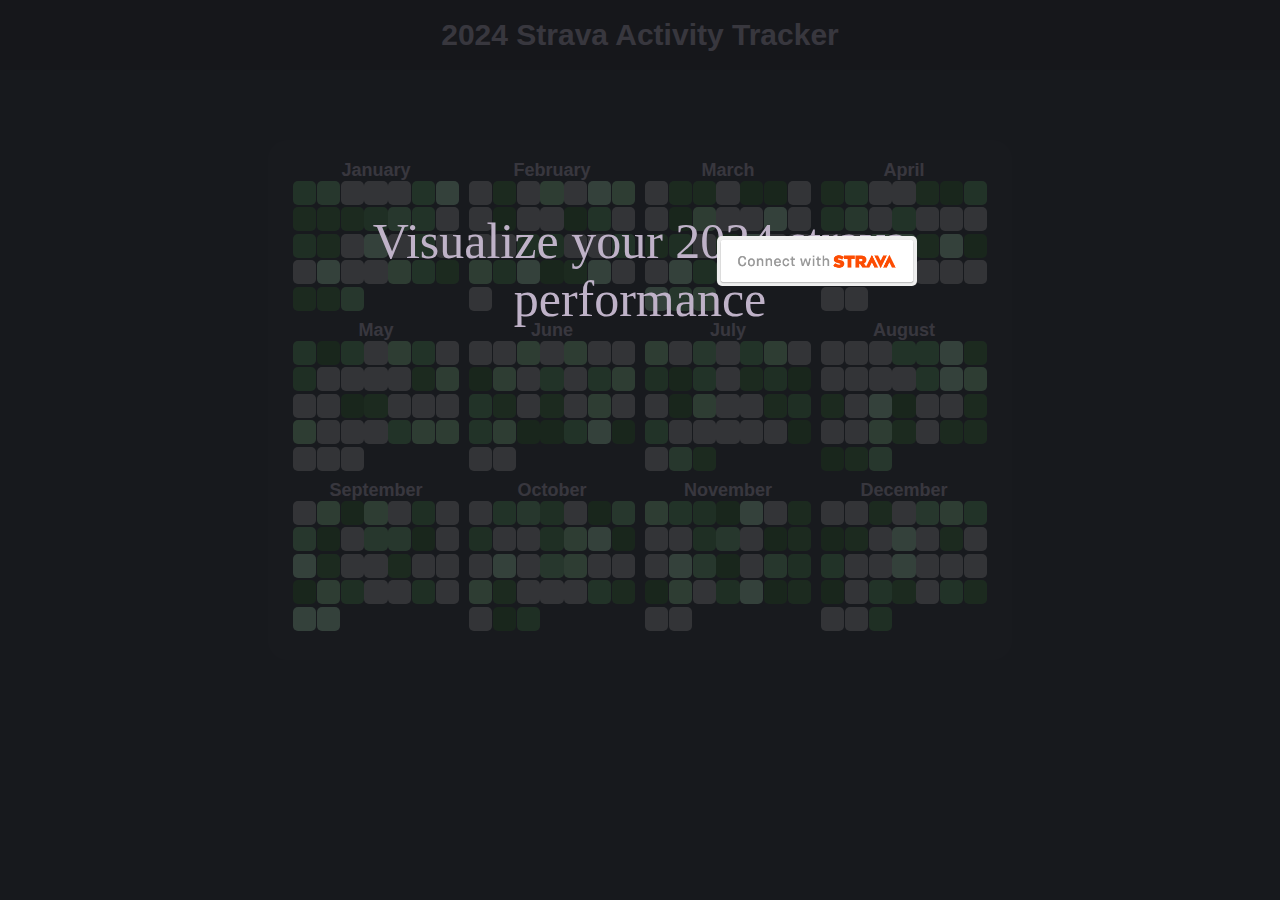
<file: index.html>
<!DOCTYPE html>
<html lang="en">
<head>
    <meta charset="UTF-8">
    <meta name="viewport" content="width=device-width, initial-scale=1.0">
    <title>Strava Visualizer</title>
    <link rel="stylesheet" href="statics/css/fp.css">
    <link rel="stylesheet" href="statics/css/days_coloring.css">
    <script defer src="statics/js/fp.js"></script>
    <style>
        body {
            background-color: #1d2026;
        }
    </style>
</head>
<body>
    
    <div id="filter">

    </div>

    <div id="filtertextbox">
        <p class="text">Visualize your 2024 strava performance</p>
    </div>


    <div id="header">
        2024 Strava Activity Tracker
    </div>

    <button id="button" onclick="authorize()"></button>        
    
    <div class="container">
        <div class="monthcontainer">
            <h class="monthtext">January</h>
            <div id = "1" class="month">
                <div class="days" id="M1_D1"></div>
                <div class="days" id="M1_D2"></div>
                <div class="days" id="M1_D3"></div>
                <div class="days" id="M1_D4"></div>
                <div class="days" id="M1_D5"></div>
                <div class="days" id="M1_D6"></div>
                <div class="days" id="M1_D7"></div>
                <div class="days" id="M1_D8"></div>
                <div class="days" id="M1_D9"></div>
                <div class="days" id="M1_D10"></div>
                <div class="days" id="M1_D11"></div>
                <div class="days" id="M1_D12"></div>
                <div class="days" id="M1_D13"></div>
                <div class="days" id="M1_D14"></div>
                <div class="days" id="M1_D15"></div>
                <div class="days" id="M1_D16"></div>
                <div class="days" id="M1_D17"></div>
                <div class="days" id="M1_D18"></div>
                <div class="days" id="M1_D19"></div>
                <div class="days" id="M1_D20"></div>
                <div class="days" id="M1_D21"></div>
                <div class="days" id="M1_D22"></div>
                <div class="days" id="M1_D23"></div>
                <div class="days" id="M1_D24"></div>
                <div class="days" id="M1_D25"></div>
                <div class="days" id="M1_D26"></div>
                <div class="days" id="M1_D27"></div>
                <div class="days" id="M1_D28"></div>
                <div class="days" id="M1_D29"></div>
                <div class="days" id="M1_D30"></div>
                <div class="days" id="M1_D31"></div>
            </div>
        </div>
        <div class="monthcontainer">
            <h class="monthtext">February</h>
            <div id = "2" class="month">
                <div class="days" id="M2_D1"></div>
                <div class="days" id="M2_D2"></div>
                <div class="days" id="M2_D3"></div>
                <div class="days" id="M2_D4"></div>
                <div class="days" id="M2_D5"></div>
                <div class="days" id="M2_D6"></div>
                <div class="days" id="M2_D7"></div>
                <div class="days" id="M2_D8"></div>
                <div class="days" id="M2_D9"></div>
                <div class="days" id="M2_D10"></div>
                <div class="days" id="M2_D11"></div>
                <div class="days" id="M2_D12"></div>
                <div class="days" id="M2_D13"></div>
                <div class="days" id="M2_D14"></div>
                <div class="days" id="M2_D15"></div>
                <div class="days" id="M2_D16"></div>
                <div class="days" id="M2_D17"></div>
                <div class="days" id="M2_D18"></div>
                <div class="days" id="M2_D19"></div>
                <div class="days" id="M2_D20"></div>
                <div class="days" id="M2_D21"></div>
                <div class="days" id="M2_D22"></div>
                <div class="days" id="M2_D23"></div>
                <div class="days" id="M2_D24"></div>
                <div class="days" id="M2_D25"></div>
                <div class="days" id="M2_D26"></div>
                <div class="days" id="M2_D27"></div>
                <div class="days" id="M2_D28"></div>
                <div class="days" id="M2_D29"></div>
            </div>
        </div>
        <div class="monthcontainer">
            <h class="monthtext">March</h>
            <div id = "3" class="month">
                <div class="days" id="M3_D1"></div>
                <div class="days" id="M3_D2"></div>
                <div class="days" id="M3_D3"></div>
                <div class="days" id="M3_D4"></div>
                <div class="days" id="M3_D5"></div>
                <div class="days" id="M3_D6"></div>
                <div class="days" id="M3_D7"></div>
                <div class="days" id="M3_D8"></div>
                <div class="days" id="M3_D9"></div>
                <div class="days" id="M3_D10"></div>
                <div class="days" id="M3_D11"></div>
                <div class="days" id="M3_D12"></div>
                <div class="days" id="M3_D13"></div>
                <div class="days" id="M3_D14"></div>
                <div class="days" id="M3_D15"></div>
                <div class="days" id="M3_D16"></div>
                <div class="days" id="M3_D17"></div>
                <div class="days" id="M3_D18"></div>
                <div class="days" id="M3_D19"></div>
                <div class="days" id="M3_D20"></div>
                <div class="days" id="M3_D21"></div>
                <div class="days" id="M3_D22"></div>
                <div class="days" id="M3_D23"></div>
                <div class="days" id="M3_D24"></div>
                <div class="days" id="M3_D25"></div>
                <div class="days" id="M3_D26"></div>
                <div class="days" id="M3_D27"></div>
                <div class="days" id="M3_D28"></div>
                <div class="days" id="M3_D29"></div>
                <div class="days" id="M3_D30"></div>
                <div class="days" id="M3_D31"></div>
            </div>
        </div>
        <div class="monthcontainer">
            <h class="monthtext">April</h>
            <div id = "4" class="month">
                <div class="days" id="M4_D1"></div>
                <div class="days" id="M4_D2"></div>
                <div class="days" id="M4_D3"></div>
                <div class="days" id="M4_D4"></div>
                <div class="days" id="M4_D5"></div>
                <div class="days" id="M4_D6"></div>
                <div class="days" id="M4_D7"></div>
                <div class="days" id="M4_D8"></div>
                <div class="days" id="M4_D9"></div>
                <div class="days" id="M4_D10"></div>
                <div class="days" id="M4_D11"></div>
                <div class="days" id="M4_D12"></div>
                <div class="days" id="M4_D13"></div>
                <div class="days" id="M4_D14"></div>
                <div class="days" id="M4_D15"></div>
                <div class="days" id="M4_D16"></div>
                <div class="days" id="M4_D17"></div>
                <div class="days" id="M4_D18"></div>
                <div class="days" id="M4_D19"></div>
                <div class="days" id="M4_D20"></div>
                <div class="days" id="M4_D21"></div>
                <div class="days" id="M4_D22"></div>
                <div class="days" id="M4_D23"></div>
                <div class="days" id="M4_D24"></div>
                <div class="days" id="M4_D25"></div>
                <div class="days" id="M4_D26"></div>
                <div class="days" id="M4_D27"></div>
                <div class="days" id="M4_D28"></div>
                <div class="days" id="M4_D29"></div>
                <div class="days" id="M4_D30"></div>
                
            </div>
        </div>
        <div class="monthcontainer">
            <h class="monthtext">May</h>
            <div id = "5" class="month">
                <div class="days" id="M5_D1"></div>
                <div class="days" id="M5_D2"></div>
                <div class="days" id="M5_D3"></div>
                <div class="days" id="M5_D4"></div>
                <div class="days" id="M5_D5"></div>
                <div class="days" id="M5_D6"></div>
                <div class="days" id="M5_D7"></div>
                <div class="days" id="M5_D8"></div>
                <div class="days" id="M5_D9"></div>
                <div class="days" id="M5_D10"></div>
                <div class="days" id="M5_D11"></div>
                <div class="days" id="M5_D12"></div>
                <div class="days" id="M5_D13"></div>
                <div class="days" id="M5_D14"></div>
                <div class="days" id="M5_D15"></div>
                <div class="days" id="M5_D16"></div>
                <div class="days" id="M5_D17"></div>
                <div class="days" id="M5_D18"></div>
                <div class="days" id="M5_D19"></div>
                <div class="days" id="M5_D20"></div>
                <div class="days" id="M5_D21"></div>
                <div class="days" id="M5_D22"></div>
                <div class="days" id="M5_D23"></div>
                <div class="days" id="M5_D24"></div>
                <div class="days" id="M5_D25"></div>
                <div class="days" id="M5_D26"></div>
                <div class="days" id="M5_D27"></div>
                <div class="days" id="M5_D28"></div>
                <div class="days" id="M5_D29"></div>
                <div class="days" id="M5_D30"></div>
                <div class="days" id="M5_D31"></div>
                
            </div>
        </div>
        <div class="monthcontainer">
            <h class="monthtext">June</h>
            <div id = "6" class="month">
                <div class="days" id="M6_D1"></div>
                <div class="days" id="M6_D2"></div>
                <div class="days" id="M6_D3"></div>
                <div class="days" id="M6_D4"></div>
                <div class="days" id="M6_D5"></div>
                <div class="days" id="M6_D6"></div>
                <div class="days" id="M6_D7"></div>
                <div class="days" id="M6_D8"></div>
                <div class="days" id="M6_D9"></div>
                <div class="days" id="M6_D10"></div>
                <div class="days" id="M6_D11"></div>
                <div class="days" id="M6_D12"></div>
                <div class="days" id="M6_D13"></div>
                <div class="days" id="M6_D14"></div>
                <div class="days" id="M6_D15"></div>
                <div class="days" id="M6_D16"></div>
                <div class="days" id="M6_D17"></div>
                <div class="days" id="M6_D18"></div>
                <div class="days" id="M6_D19"></div>
                <div class="days" id="M6_D20"></div>
                <div class="days" id="M6_D21"></div>
                <div class="days" id="M6_D22"></div>
                <div class="days" id="M6_D23"></div>
                <div class="days" id="M6_D24"></div>
                <div class="days" id="M6_D25"></div>
                <div class="days" id="M6_D26"></div>
                <div class="days" id="M6_D27"></div>
                <div class="days" id="M6_D28"></div>
                <div class="days" id="M6_D29"></div>
                <div class="days" id="M6_D30"></div>
                
            </div>
        </div>
        <div class="monthcontainer">
            <h class="monthtext">July</h>
            <div id = "7" class="month">
                <div class="days" id="M7_D1"></div>
                <div class="days" id="M7_D2"></div>
                <div class="days" id="M7_D3"></div>
                <div class="days" id="M7_D4"></div>
                <div class="days" id="M7_D5"></div>
                <div class="days" id="M7_D6"></div>
                <div class="days" id="M7_D7"></div>
                <div class="days" id="M7_D8"></div>
                <div class="days" id="M7_D9"></div>
                <div class="days" id="M7_D10"></div>
                <div class="days" id="M7_D11"></div>
                <div class="days" id="M7_D12"></div>
                <div class="days" id="M7_D13"></div>
                <div class="days" id="M7_D14"></div>
                <div class="days" id="M7_D15"></div>
                <div class="days" id="M7_D16"></div>
                <div class="days" id="M7_D17"></div>
                <div class="days" id="M7_D18"></div>
                <div class="days" id="M7_D19"></div>
                <div class="days" id="M7_D20"></div>
                <div class="days" id="M7_D21"></div>
                <div class="days" id="M7_D22"></div>
                <div class="days" id="M7_D23"></div>
                <div class="days" id="M7_D24"></div>
                <div class="days" id="M7_D25"></div>
                <div class="days" id="M7_D26"></div>
                <div class="days" id="M7_D27"></div>
                <div class="days" id="M7_D28"></div>
                <div class="days" id="M7_D29"></div>
                <div class="days" id="M7_D30"></div>
                <div class="days" id="M7_D31"></div>
                
            </div>
        </div>
        <div class="monthcontainer">
            <h class="monthtext">August</h>
            <div id = "8" class="month">
                <div class="days" id="M8_D1"></div>
                <div class="days" id="M8_D2"></div>
                <div class="days" id="M8_D3"></div>
                <div class="days" id="M8_D4"></div>
                <div class="days" id="M8_D5"></div>
                <div class="days" id="M8_D6"></div>
                <div class="days" id="M8_D7"></div>
                <div class="days" id="M8_D8"></div>
                <div class="days" id="M8_D9"></div>
                <div class="days" id="M8_D10"></div>
                <div class="days" id="M8_D11"></div>
                <div class="days" id="M8_D12"></div>
                <div class="days" id="M8_D13"></div>
                <div class="days" id="M8_D14"></div>
                <div class="days" id="M8_D15"></div>
                <div class="days" id="M8_D16"></div>
                <div class="days" id="M8_D17"></div>
                <div class="days" id="M8_D18"></div>
                <div class="days" id="M8_D19"></div>
                <div class="days" id="M8_D20"></div>
                <div class="days" id="M8_D21"></div>
                <div class="days" id="M8_D22"></div>
                <div class="days" id="M8_D23"></div>
                <div class="days" id="M8_D24"></div>
                <div class="days" id="M8_D25"></div>
                <div class="days" id="M8_D26"></div>
                <div class="days" id="M8_D27"></div>
                <div class="days" id="M8_D28"></div>
                <div class="days" id="M8_D29"></div>
                <div class="days" id="M8_D30"></div>
                <div class="days" id="M8_D31"></div>                
            </div>
        </div>
        <div class="monthcontainer">
            <h class="monthtext">September</h>
            <div id = "9" class="month">
                <div class="days" id="M9_D1"></div>
                <div class="days" id="M9_D2"></div>
                <div class="days" id="M9_D3"></div>
                <div class="days" id="M9_D4"></div>
                <div class="days" id="M9_D5"></div>
                <div class="days" id="M9_D6"></div>
                <div class="days" id="M9_D7"></div>
                <div class="days" id="M9_D8"></div>
                <div class="days" id="M9_D9"></div>
                <div class="days" id="M9_D10"></div>
                <div class="days" id="M9_D11"></div>
                <div class="days" id="M9_D12"></div>
                <div class="days" id="M9_D13"></div>
                <div class="days" id="M9_D14"></div>
                <div class="days" id="M9_D15"></div>
                <div class="days" id="M9_D16"></div>
                <div class="days" id="M9_D17"></div>
                <div class="days" id="M9_D18"></div>
                <div class="days" id="M9_D19"></div>
                <div class="days" id="M9_D20"></div>
                <div class="days" id="M9_D21"></div>
                <div class="days" id="M9_D22"></div>
                <div class="days" id="M9_D23"></div>
                <div class="days" id="M9_D24"></div>
                <div class="days" id="M9_D25"></div>
                <div class="days" id="M9_D26"></div>
                <div class="days" id="M9_D27"></div>
                <div class="days" id="M9_D28"></div>
                <div class="days" id="M9_D29"></div>
                <div class="days" id="M9_D30"></div>
                
            </div>
        </div>
        <div class="monthcontainer">
            <h class="monthtext">October</h>
            <div id = "10" class="month">
                <div class="days" id="M10_D1"></div>
                <div class="days" id="M10_D2"></div>
                <div class="days" id="M10_D3"></div>
                <div class="days" id="M10_D4"></div>
                <div class="days" id="M10_D5"></div>
                <div class="days" id="M10_D6"></div>
                <div class="days" id="M10_D7"></div>
                <div class="days" id="M10_D8"></div>
                <div class="days" id="M10_D9"></div>
                <div class="days" id="M10_D10"></div>
                <div class="days" id="M10_D11"></div>
                <div class="days" id="M10_D12"></div>
                <div class="days" id="M10_D13"></div>
                <div class="days" id="M10_D14"></div>
                <div class="days" id="M10_D15"></div>
                <div class="days" id="M10_D16"></div>
                <div class="days" id="M10_D17"></div>
                <div class="days" id="M10_D18"></div>
                <div class="days" id="M10_D19"></div>
                <div class="days" id="M10_D20"></div>
                <div class="days" id="M10_D21"></div>
                <div class="days" id="M10_D22"></div>
                <div class="days" id="M10_D23"></div>
                <div class="days" id="M10_D24"></div>
                <div class="days" id="M10_D25"></div>
                <div class="days" id="M10_D26"></div>
                <div class="days" id="M10_D27"></div>
                <div class="days" id="M10_D28"></div>
                <div class="days" id="M10_D29"></div>
                <div class="days" id="M10_D30"></div>
                <div class="days" id="M10_D31"></div>
                
            </div>
        </div>
        <div class="monthcontainer">
            <h class="monthtext">November</h>
            <div id = "11" class="month">
                <div class="days" id="M11_D1"></div>
                <div class="days" id="M11_D2"></div>
                <div class="days" id="M11_D3"></div>
                <div class="days" id="M11_D4"></div>
                <div class="days" id="M11_D5"></div>
                <div class="days" id="M11_D6"></div>
                <div class="days" id="M11_D7"></div>
                <div class="days" id="M11_D8"></div>
                <div class="days" id="M11_D9"></div>
                <div class="days" id="M11_D10"></div>
                <div class="days" id="M11_D11"></div>
                <div class="days" id="M11_D12"></div>
                <div class="days" id="M11_D13"></div>
                <div class="days" id="M11_D14"></div>
                <div class="days" id="M11_D15"></div>
                <div class="days" id="M11_D16"></div>
                <div class="days" id="M11_D17"></div>
                <div class="days" id="M11_D18"></div>
                <div class="days" id="M11_D19"></div>
                <div class="days" id="M11_D20"></div>
                <div class="days" id="M11_D21"></div>
                <div class="days" id="M11_D22"></div>
                <div class="days" id="M11_D23"></div>
                <div class="days" id="M11_D24"></div>
                <div class="days" id="M11_D25"></div>
                <div class="days" id="M11_D26"></div>
                <div class="days" id="M11_D27"></div>
                <div class="days" id="M11_D28"></div>
                <div class="days" id="M11_D29"></div>
                <div class="days" id="M11_D30"></div>
                
            </div>
        </div>
        <div class="monthcontainer">
            <h class="monthtext">December</h>
            <div id = "12" class="month">
                <div class="days" id="M12_D1"></div>
                <div class="days" id="M12_D2"></div>
                <div class="days" id="M12_D3"></div>
                <div class="days" id="M12_D4"></div>
                <div class="days" id="M12_D5"></div>
                <div class="days" id="M12_D6"></div>
                <div class="days" id="M12_D7"></div>
                <div class="days" id="M12_D8"></div>
                <div class="days" id="M12_D9"></div>
                <div class="days" id="M12_D10"></div>
                <div class="days" id="M12_D11"></div>
                <div class="days" id="M12_D12"></div>
                <div class="days" id="M12_D13"></div>
                <div class="days" id="M12_D14"></div>
                <div class="days" id="M12_D15"></div>
                <div class="days" id="M12_D16"></div>
                <div class="days" id="M12_D17"></div>
                <div class="days" id="M12_D18"></div>
                <div class="days" id="M12_D19"></div>
                <div class="days" id="M12_D20"></div>
                <div class="days" id="M12_D21"></div>
                <div class="days" id="M12_D22"></div>
                <div class="days" id="M12_D23"></div>
                <div class="days" id="M12_D24"></div>
                <div class="days" id="M12_D25"></div>
                <div class="days" id="M12_D26"></div>
                <div class="days" id="M12_D27"></div>
                <div class="days" id="M12_D28"></div>
                <div class="days" id="M12_D29"></div>
                <div class="days" id="M12_D30"></div>
                <div class="days" id="M12_D31"></div>                
            </div>
        </div>
    </div>
</body>
</html>
</file>
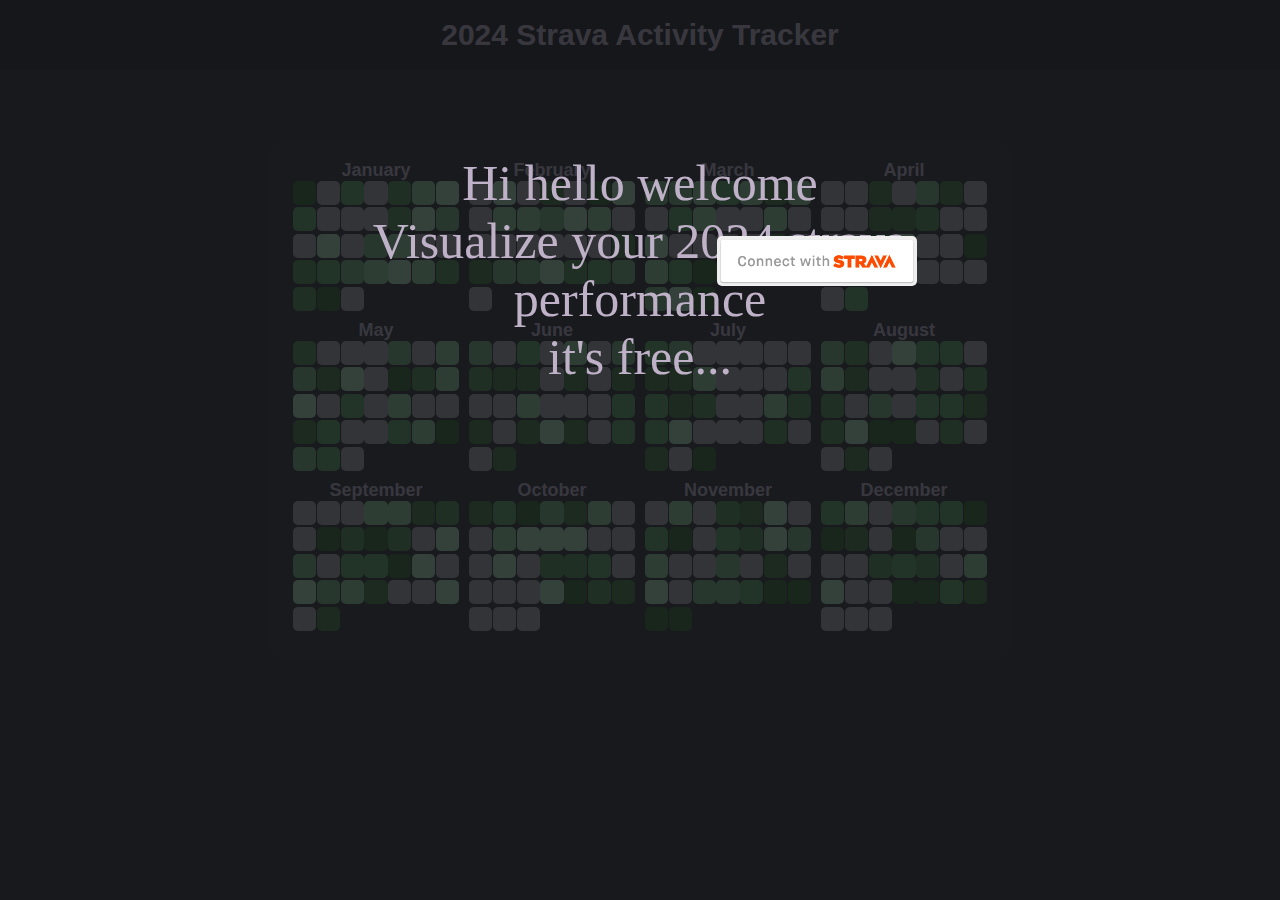
<file: fp.html>
<!DOCTYPE html>
<html lang="en">
<head>
    <meta charset="UTF-8">
    <meta name="viewport" content="width=device-width, initial-scale=1.0">
    <title>Strava Visualizer</title>
    <link rel="stylesheet" href="statics/css/fp.css">
    <link rel="stylesheet" href="statics/css/days_coloring.css">
    <script defer src="statics/js/fp.js"></script>
    <style>
        body {
            background-color: #1d2026;
        }
    </style>
</head>
<body>
    
    <div id="filter">

    </div>

    <div id="filtertextbox">
        <p class="text">Hi hello welcome</p>
        <p class="text">Visualize your 2024 strava performance</p>
        <p class="text">it's free...</p>
    </div>


    <div id="header">
        2024 Strava Activity Tracker
    </div>

    <button id="button"></button>
    
    <div class="container">
        <div class="monthcontainer">
            <h class="monthtext">January</h>
            <div id = "1" class="month">
                <div class="days" id="M1_D1"></div>
                <div class="days" id="M1_D2"></div>
                <div class="days" id="M1_D3"></div>
                <div class="days" id="M1_D4"></div>
                <div class="days" id="M1_D5"></div>
                <div class="days" id="M1_D6"></div>
                <div class="days" id="M1_D7"></div>
                <div class="days" id="M1_D8"></div>
                <div class="days" id="M1_D9"></div>
                <div class="days" id="M1_D10"></div>
                <div class="days" id="M1_D11"></div>
                <div class="days" id="M1_D12"></div>
                <div class="days" id="M1_D13"></div>
                <div class="days" id="M1_D14"></div>
                <div class="days" id="M1_D15"></div>
                <div class="days" id="M1_D16"></div>
                <div class="days" id="M1_D17"></div>
                <div class="days" id="M1_D18"></div>
                <div class="days" id="M1_D19"></div>
                <div class="days" id="M1_D20"></div>
                <div class="days" id="M1_D21"></div>
                <div class="days" id="M1_D22"></div>
                <div class="days" id="M1_D23"></div>
                <div class="days" id="M1_D24"></div>
                <div class="days" id="M1_D25"></div>
                <div class="days" id="M1_D26"></div>
                <div class="days" id="M1_D27"></div>
                <div class="days" id="M1_D28"></div>
                <div class="days" id="M1_D29"></div>
                <div class="days" id="M1_D30"></div>
                <div class="days" id="M1_D31"></div>
            </div>
        </div>
        <div class="monthcontainer">
            <h class="monthtext">February</h>
            <div id = "2" class="month">
                <div class="days" id="M2_D1"></div>
                <div class="days" id="M2_D2"></div>
                <div class="days" id="M2_D3"></div>
                <div class="days" id="M2_D4"></div>
                <div class="days" id="M2_D5"></div>
                <div class="days" id="M2_D6"></div>
                <div class="days" id="M2_D7"></div>
                <div class="days" id="M2_D8"></div>
                <div class="days" id="M2_D9"></div>
                <div class="days" id="M2_D10"></div>
                <div class="days" id="M2_D11"></div>
                <div class="days" id="M2_D12"></div>
                <div class="days" id="M2_D13"></div>
                <div class="days" id="M2_D14"></div>
                <div class="days" id="M2_D15"></div>
                <div class="days" id="M2_D16"></div>
                <div class="days" id="M2_D17"></div>
                <div class="days" id="M2_D18"></div>
                <div class="days" id="M2_D19"></div>
                <div class="days" id="M2_D20"></div>
                <div class="days" id="M2_D21"></div>
                <div class="days" id="M2_D22"></div>
                <div class="days" id="M2_D23"></div>
                <div class="days" id="M2_D24"></div>
                <div class="days" id="M2_D25"></div>
                <div class="days" id="M2_D26"></div>
                <div class="days" id="M2_D27"></div>
                <div class="days" id="M2_D28"></div>
                <div class="days" id="M2_D29"></div>
            </div>
        </div>
        <div class="monthcontainer">
            <h class="monthtext">March</h>
            <div id = "3" class="month">
                <div class="days" id="M3_D1"></div>
                <div class="days" id="M3_D2"></div>
                <div class="days" id="M3_D3"></div>
                <div class="days" id="M3_D4"></div>
                <div class="days" id="M3_D5"></div>
                <div class="days" id="M3_D6"></div>
                <div class="days" id="M3_D7"></div>
                <div class="days" id="M3_D8"></div>
                <div class="days" id="M3_D9"></div>
                <div class="days" id="M3_D10"></div>
                <div class="days" id="M3_D11"></div>
                <div class="days" id="M3_D12"></div>
                <div class="days" id="M3_D13"></div>
                <div class="days" id="M3_D14"></div>
                <div class="days" id="M3_D15"></div>
                <div class="days" id="M3_D16"></div>
                <div class="days" id="M3_D17"></div>
                <div class="days" id="M3_D18"></div>
                <div class="days" id="M3_D19"></div>
                <div class="days" id="M3_D20"></div>
                <div class="days" id="M3_D21"></div>
                <div class="days" id="M3_D22"></div>
                <div class="days" id="M3_D23"></div>
                <div class="days" id="M3_D24"></div>
                <div class="days" id="M3_D25"></div>
                <div class="days" id="M3_D26"></div>
                <div class="days" id="M3_D27"></div>
                <div class="days" id="M3_D28"></div>
                <div class="days" id="M3_D29"></div>
                <div class="days" id="M3_D30"></div>
                <div class="days" id="M3_D31"></div>
            </div>
        </div>
        <div class="monthcontainer">
            <h class="monthtext">April</h>
            <div id = "4" class="month">
                <div class="days" id="M4_D1"></div>
                <div class="days" id="M4_D2"></div>
                <div class="days" id="M4_D3"></div>
                <div class="days" id="M4_D4"></div>
                <div class="days" id="M4_D5"></div>
                <div class="days" id="M4_D6"></div>
                <div class="days" id="M4_D7"></div>
                <div class="days" id="M4_D8"></div>
                <div class="days" id="M4_D9"></div>
                <div class="days" id="M4_D10"></div>
                <div class="days" id="M4_D11"></div>
                <div class="days" id="M4_D12"></div>
                <div class="days" id="M4_D13"></div>
                <div class="days" id="M4_D14"></div>
                <div class="days" id="M4_D15"></div>
                <div class="days" id="M4_D16"></div>
                <div class="days" id="M4_D17"></div>
                <div class="days" id="M4_D18"></div>
                <div class="days" id="M4_D19"></div>
                <div class="days" id="M4_D20"></div>
                <div class="days" id="M4_D21"></div>
                <div class="days" id="M4_D22"></div>
                <div class="days" id="M4_D23"></div>
                <div class="days" id="M4_D24"></div>
                <div class="days" id="M4_D25"></div>
                <div class="days" id="M4_D26"></div>
                <div class="days" id="M4_D27"></div>
                <div class="days" id="M4_D28"></div>
                <div class="days" id="M4_D29"></div>
                <div class="days" id="M4_D30"></div>
                
            </div>
        </div>
        <div class="monthcontainer">
            <h class="monthtext">May</h>
            <div id = "5" class="month">
                <div class="days" id="M5_D1"></div>
                <div class="days" id="M5_D2"></div>
                <div class="days" id="M5_D3"></div>
                <div class="days" id="M5_D4"></div>
                <div class="days" id="M5_D5"></div>
                <div class="days" id="M5_D6"></div>
                <div class="days" id="M5_D7"></div>
                <div class="days" id="M5_D8"></div>
                <div class="days" id="M5_D9"></div>
                <div class="days" id="M5_D10"></div>
                <div class="days" id="M5_D11"></div>
                <div class="days" id="M5_D12"></div>
                <div class="days" id="M5_D13"></div>
                <div class="days" id="M5_D14"></div>
                <div class="days" id="M5_D15"></div>
                <div class="days" id="M5_D16"></div>
                <div class="days" id="M5_D17"></div>
                <div class="days" id="M5_D18"></div>
                <div class="days" id="M5_D19"></div>
                <div class="days" id="M5_D20"></div>
                <div class="days" id="M5_D21"></div>
                <div class="days" id="M5_D22"></div>
                <div class="days" id="M5_D23"></div>
                <div class="days" id="M5_D24"></div>
                <div class="days" id="M5_D25"></div>
                <div class="days" id="M5_D26"></div>
                <div class="days" id="M5_D27"></div>
                <div class="days" id="M5_D28"></div>
                <div class="days" id="M5_D29"></div>
                <div class="days" id="M5_D30"></div>
                <div class="days" id="M5_D31"></div>
                
            </div>
        </div>
        <div class="monthcontainer">
            <h class="monthtext">June</h>
            <div id = "6" class="month">
                <div class="days" id="M6_D1"></div>
                <div class="days" id="M6_D2"></div>
                <div class="days" id="M6_D3"></div>
                <div class="days" id="M6_D4"></div>
                <div class="days" id="M6_D5"></div>
                <div class="days" id="M6_D6"></div>
                <div class="days" id="M6_D7"></div>
                <div class="days" id="M6_D8"></div>
                <div class="days" id="M6_D9"></div>
                <div class="days" id="M6_D10"></div>
                <div class="days" id="M6_D11"></div>
                <div class="days" id="M6_D12"></div>
                <div class="days" id="M6_D13"></div>
                <div class="days" id="M6_D14"></div>
                <div class="days" id="M6_D15"></div>
                <div class="days" id="M6_D16"></div>
                <div class="days" id="M6_D17"></div>
                <div class="days" id="M6_D18"></div>
                <div class="days" id="M6_D19"></div>
                <div class="days" id="M6_D20"></div>
                <div class="days" id="M6_D21"></div>
                <div class="days" id="M6_D22"></div>
                <div class="days" id="M6_D23"></div>
                <div class="days" id="M6_D24"></div>
                <div class="days" id="M6_D25"></div>
                <div class="days" id="M6_D26"></div>
                <div class="days" id="M6_D27"></div>
                <div class="days" id="M6_D28"></div>
                <div class="days" id="M6_D29"></div>
                <div class="days" id="M6_D30"></div>
                
            </div>
        </div>
        <div class="monthcontainer">
            <h class="monthtext">July</h>
            <div id = "7" class="month">
                <div class="days" id="M7_D1"></div>
                <div class="days" id="M7_D2"></div>
                <div class="days" id="M7_D3"></div>
                <div class="days" id="M7_D4"></div>
                <div class="days" id="M7_D5"></div>
                <div class="days" id="M7_D6"></div>
                <div class="days" id="M7_D7"></div>
                <div class="days" id="M7_D8"></div>
                <div class="days" id="M7_D9"></div>
                <div class="days" id="M7_D10"></div>
                <div class="days" id="M7_D11"></div>
                <div class="days" id="M7_D12"></div>
                <div class="days" id="M7_D13"></div>
                <div class="days" id="M7_D14"></div>
                <div class="days" id="M7_D15"></div>
                <div class="days" id="M7_D16"></div>
                <div class="days" id="M7_D17"></div>
                <div class="days" id="M7_D18"></div>
                <div class="days" id="M7_D19"></div>
                <div class="days" id="M7_D20"></div>
                <div class="days" id="M7_D21"></div>
                <div class="days" id="M7_D22"></div>
                <div class="days" id="M7_D23"></div>
                <div class="days" id="M7_D24"></div>
                <div class="days" id="M7_D25"></div>
                <div class="days" id="M7_D26"></div>
                <div class="days" id="M7_D27"></div>
                <div class="days" id="M7_D28"></div>
                <div class="days" id="M7_D29"></div>
                <div class="days" id="M7_D30"></div>
                <div class="days" id="M7_D31"></div>
                
            </div>
        </div>
        <div class="monthcontainer">
            <h class="monthtext">August</h>
            <div id = "8" class="month">
                <div class="days" id="M8_D1"></div>
                <div class="days" id="M8_D2"></div>
                <div class="days" id="M8_D3"></div>
                <div class="days" id="M8_D4"></div>
                <div class="days" id="M8_D5"></div>
                <div class="days" id="M8_D6"></div>
                <div class="days" id="M8_D7"></div>
                <div class="days" id="M8_D8"></div>
                <div class="days" id="M8_D9"></div>
                <div class="days" id="M8_D10"></div>
                <div class="days" id="M8_D11"></div>
                <div class="days" id="M8_D12"></div>
                <div class="days" id="M8_D13"></div>
                <div class="days" id="M8_D14"></div>
                <div class="days" id="M8_D15"></div>
                <div class="days" id="M8_D16"></div>
                <div class="days" id="M8_D17"></div>
                <div class="days" id="M8_D18"></div>
                <div class="days" id="M8_D19"></div>
                <div class="days" id="M8_D20"></div>
                <div class="days" id="M8_D21"></div>
                <div class="days" id="M8_D22"></div>
                <div class="days" id="M8_D23"></div>
                <div class="days" id="M8_D24"></div>
                <div class="days" id="M8_D25"></div>
                <div class="days" id="M8_D26"></div>
                <div class="days" id="M8_D27"></div>
                <div class="days" id="M8_D28"></div>
                <div class="days" id="M8_D29"></div>
                <div class="days" id="M8_D30"></div>
                <div class="days" id="M8_D31"></div>                
            </div>
        </div>
        <div class="monthcontainer">
            <h class="monthtext">September</h>
            <div id = "9" class="month">
                <div class="days" id="M9_D1"></div>
                <div class="days" id="M9_D2"></div>
                <div class="days" id="M9_D3"></div>
                <div class="days" id="M9_D4"></div>
                <div class="days" id="M9_D5"></div>
                <div class="days" id="M9_D6"></div>
                <div class="days" id="M9_D7"></div>
                <div class="days" id="M9_D8"></div>
                <div class="days" id="M9_D9"></div>
                <div class="days" id="M9_D10"></div>
                <div class="days" id="M9_D11"></div>
                <div class="days" id="M9_D12"></div>
                <div class="days" id="M9_D13"></div>
                <div class="days" id="M9_D14"></div>
                <div class="days" id="M9_D15"></div>
                <div class="days" id="M9_D16"></div>
                <div class="days" id="M9_D17"></div>
                <div class="days" id="M9_D18"></div>
                <div class="days" id="M9_D19"></div>
                <div class="days" id="M9_D20"></div>
                <div class="days" id="M9_D21"></div>
                <div class="days" id="M9_D22"></div>
                <div class="days" id="M9_D23"></div>
                <div class="days" id="M9_D24"></div>
                <div class="days" id="M9_D25"></div>
                <div class="days" id="M9_D26"></div>
                <div class="days" id="M9_D27"></div>
                <div class="days" id="M9_D28"></div>
                <div class="days" id="M9_D29"></div>
                <div class="days" id="M9_D30"></div>
                
            </div>
        </div>
        <div class="monthcontainer">
            <h class="monthtext">October</h>
            <div id = "10" class="month">
                <div class="days" id="M10_D1"></div>
                <div class="days" id="M10_D2"></div>
                <div class="days" id="M10_D3"></div>
                <div class="days" id="M10_D4"></div>
                <div class="days" id="M10_D5"></div>
                <div class="days" id="M10_D6"></div>
                <div class="days" id="M10_D7"></div>
                <div class="days" id="M10_D8"></div>
                <div class="days" id="M10_D9"></div>
                <div class="days" id="M10_D10"></div>
                <div class="days" id="M10_D11"></div>
                <div class="days" id="M10_D12"></div>
                <div class="days" id="M10_D13"></div>
                <div class="days" id="M10_D14"></div>
                <div class="days" id="M10_D15"></div>
                <div class="days" id="M10_D16"></div>
                <div class="days" id="M10_D17"></div>
                <div class="days" id="M10_D18"></div>
                <div class="days" id="M10_D19"></div>
                <div class="days" id="M10_D20"></div>
                <div class="days" id="M10_D21"></div>
                <div class="days" id="M10_D22"></div>
                <div class="days" id="M10_D23"></div>
                <div class="days" id="M10_D24"></div>
                <div class="days" id="M10_D25"></div>
                <div class="days" id="M10_D26"></div>
                <div class="days" id="M10_D27"></div>
                <div class="days" id="M10_D28"></div>
                <div class="days" id="M10_D29"></div>
                <div class="days" id="M10_D30"></div>
                <div class="days" id="M10_D31"></div>
                
            </div>
        </div>
        <div class="monthcontainer">
            <h class="monthtext">November</h>
            <div id = "11" class="month">
                <div class="days" id="M11_D1"></div>
                <div class="days" id="M11_D2"></div>
                <div class="days" id="M11_D3"></div>
                <div class="days" id="M11_D4"></div>
                <div class="days" id="M11_D5"></div>
                <div class="days" id="M11_D6"></div>
                <div class="days" id="M11_D7"></div>
                <div class="days" id="M11_D8"></div>
                <div class="days" id="M11_D9"></div>
                <div class="days" id="M11_D10"></div>
                <div class="days" id="M11_D11"></div>
                <div class="days" id="M11_D12"></div>
                <div class="days" id="M11_D13"></div>
                <div class="days" id="M11_D14"></div>
                <div class="days" id="M11_D15"></div>
                <div class="days" id="M11_D16"></div>
                <div class="days" id="M11_D17"></div>
                <div class="days" id="M11_D18"></div>
                <div class="days" id="M11_D19"></div>
                <div class="days" id="M11_D20"></div>
                <div class="days" id="M11_D21"></div>
                <div class="days" id="M11_D22"></div>
                <div class="days" id="M11_D23"></div>
                <div class="days" id="M11_D24"></div>
                <div class="days" id="M11_D25"></div>
                <div class="days" id="M11_D26"></div>
                <div class="days" id="M11_D27"></div>
                <div class="days" id="M11_D28"></div>
                <div class="days" id="M11_D29"></div>
                <div class="days" id="M11_D30"></div>
                
            </div>
        </div>
        <div class="monthcontainer">
            <h class="monthtext">December</h>
            <div id = "12" class="month">
                <div class="days" id="M12_D1"></div>
                <div class="days" id="M12_D2"></div>
                <div class="days" id="M12_D3"></div>
                <div class="days" id="M12_D4"></div>
                <div class="days" id="M12_D5"></div>
                <div class="days" id="M12_D6"></div>
                <div class="days" id="M12_D7"></div>
                <div class="days" id="M12_D8"></div>
                <div class="days" id="M12_D9"></div>
                <div class="days" id="M12_D10"></div>
                <div class="days" id="M12_D11"></div>
                <div class="days" id="M12_D12"></div>
                <div class="days" id="M12_D13"></div>
                <div class="days" id="M12_D14"></div>
                <div class="days" id="M12_D15"></div>
                <div class="days" id="M12_D16"></div>
                <div class="days" id="M12_D17"></div>
                <div class="days" id="M12_D18"></div>
                <div class="days" id="M12_D19"></div>
                <div class="days" id="M12_D20"></div>
                <div class="days" id="M12_D21"></div>
                <div class="days" id="M12_D22"></div>
                <div class="days" id="M12_D23"></div>
                <div class="days" id="M12_D24"></div>
                <div class="days" id="M12_D25"></div>
                <div class="days" id="M12_D26"></div>
                <div class="days" id="M12_D27"></div>
                <div class="days" id="M12_D28"></div>
                <div class="days" id="M12_D29"></div>
                <div class="days" id="M12_D30"></div>
                <div class="days" id="M12_D31"></div>                
            </div>
        </div>
    </div>
</body>
</html>
</file>
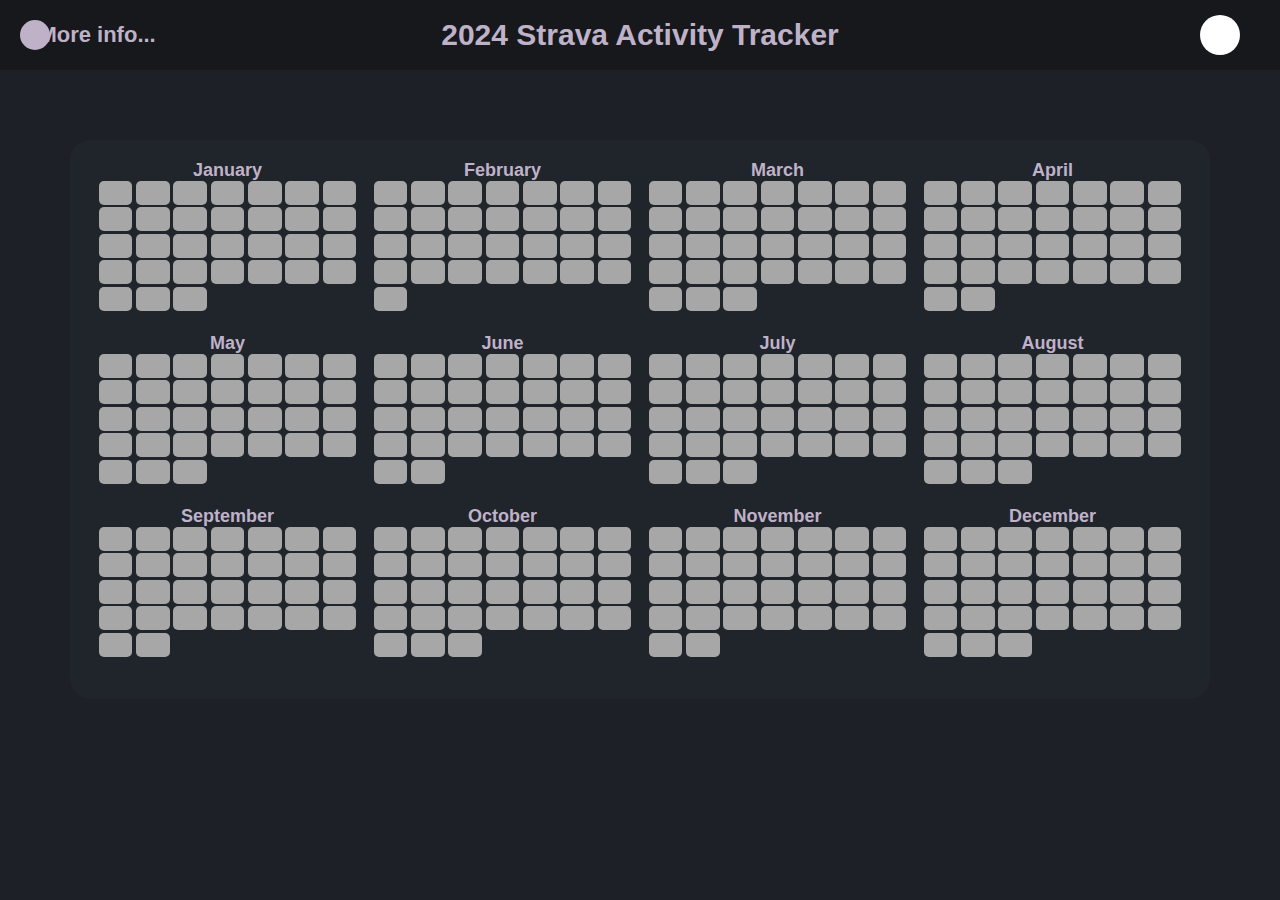
<file: visualizer.html>
<!DOCTYPE html>
<html lang="en">
<head>
    <meta charset="UTF-8">
    <meta name="viewport" content="width=device-width, initial-scale=1.0">
    <title>Strava Visualizer</title>
    <link rel="stylesheet" href="statics/css/vislr.css">
    <link rel="stylesheet" href="statics/css/days_coloring.css">
    <link rel="stylesheet" href="statics/css//header_stats.css">

    <script defer src="statics/js/oauth.js"></script>
    <script defer src="statics/js/visfuncs.js"></script>
    <style>
        body {
            background-color: #1d2026;
        }
    </style>
</head>
<body>

    <div id="header">
        <button id="stats_button" onclick="toggleSideTab()"></button>
        <p id="stattxt">More info...</p>
        <div id="title">
            2024 Strava Activity Tracker
        </div>
        <div id="user">
            <div id="username"></div>
            <img id="userpfp" src="statics/images/default_prof.png">
        </div>
    </div>
    


    <div class="stats_tab" id="stats_tab_id">
        <div id="tab-content">
            <h2>General Statistics</h2>
            <p id="stattxt_distance">Total Distance: </p>
            <p id="stattxt_time">Total Elapsed Time: </p>
            <div class="empty-line"></div>
            <p id="stattxt_ran_streak">Longest consecutive days ran: </p>
            <p id="stattxt_miss_streak">Longest consecutive days missed: </p>
            <div class="empty-line"></div>
            
        </div>
    </div>
    

    <div class="text" id="moreinfodiv">
        <p></p>
        <p></p>
        <p></p>
        <p></p>

        <div>

        </div>
    </div>

    <div class="container">
        <div class="monthcontainer">
            <h class="monthtext">January</h>
            <div id = "1" class="month">
                <div class="days" id="M1_D1"></div>
                <div class="days" id="M1_D2"></div>
                <div class="days" id="M1_D3"></div>
                <div class="days" id="M1_D4"></div>
                <div class="days" id="M1_D5"></div>
                <div class="days" id="M1_D6"></div>
                <div class="days" id="M1_D7"></div>
                <div class="days" id="M1_D8"></div>
                <div class="days" id="M1_D9"></div>
                <div class="days" id="M1_D10"></div>
                <div class="days" id="M1_D11"></div>
                <div class="days" id="M1_D12"></div>
                <div class="days" id="M1_D13"></div>
                <div class="days" id="M1_D14"></div>
                <div class="days" id="M1_D15"></div>
                <div class="days" id="M1_D16"></div>
                <div class="days" id="M1_D17"></div>
                <div class="days" id="M1_D18"></div>
                <div class="days" id="M1_D19"></div>
                <div class="days" id="M1_D20"></div>
                <div class="days" id="M1_D21"></div>
                <div class="days" id="M1_D22"></div>
                <div class="days" id="M1_D23"></div>
                <div class="days" id="M1_D24"></div>
                <div class="days" id="M1_D25"></div>
                <div class="days" id="M1_D26"></div>
                <div class="days" id="M1_D27"></div>
                <div class="days" id="M1_D28"></div>
                <div class="days" id="M1_D29"></div>
                <div class="days" id="M1_D30"></div>
                <div class="days" id="M1_D31"></div>
            </div>
        </div>
        <div class="monthcontainer">
            <h class="monthtext">February</h>
            <div id = "2" class="month">
                <div class="days" id="M2_D1"></div>
                <div class="days" id="M2_D2"></div>
                <div class="days" id="M2_D3"></div>
                <div class="days" id="M2_D4"></div>
                <div class="days" id="M2_D5"></div>
                <div class="days" id="M2_D6"></div>
                <div class="days" id="M2_D7"></div>
                <div class="days" id="M2_D8"></div>
                <div class="days" id="M2_D9"></div>
                <div class="days" id="M2_D10"></div>
                <div class="days" id="M2_D11"></div>
                <div class="days" id="M2_D12"></div>
                <div class="days" id="M2_D13"></div>
                <div class="days" id="M2_D14"></div>
                <div class="days" id="M2_D15"></div>
                <div class="days" id="M2_D16"></div>
                <div class="days" id="M2_D17"></div>
                <div class="days" id="M2_D18"></div>
                <div class="days" id="M2_D19"></div>
                <div class="days" id="M2_D20"></div>
                <div class="days" id="M2_D21"></div>
                <div class="days" id="M2_D22"></div>
                <div class="days" id="M2_D23"></div>
                <div class="days" id="M2_D24"></div>
                <div class="days" id="M2_D25"></div>
                <div class="days" id="M2_D26"></div>
                <div class="days" id="M2_D27"></div>
                <div class="days" id="M2_D28"></div>
                <div class="days" id="M2_D29"></div>
            </div>
        </div>
        <div class="monthcontainer">
            <h class="monthtext">March</h>
            <div id = "3" class="month">
                <div class="days" id="M3_D1"></div>
                <div class="days" id="M3_D2"></div>
                <div class="days" id="M3_D3"></div>
                <div class="days" id="M3_D4"></div>
                <div class="days" id="M3_D5"></div>
                <div class="days" id="M3_D6"></div>
                <div class="days" id="M3_D7"></div>
                <div class="days" id="M3_D8"></div>
                <div class="days" id="M3_D9"></div>
                <div class="days" id="M3_D10"></div>
                <div class="days" id="M3_D11"></div>
                <div class="days" id="M3_D12"></div>
                <div class="days" id="M3_D13"></div>
                <div class="days" id="M3_D14"></div>
                <div class="days" id="M3_D15"></div>
                <div class="days" id="M3_D16"></div>
                <div class="days" id="M3_D17"></div>
                <div class="days" id="M3_D18"></div>
                <div class="days" id="M3_D19"></div>
                <div class="days" id="M3_D20"></div>
                <div class="days" id="M3_D21"></div>
                <div class="days" id="M3_D22"></div>
                <div class="days" id="M3_D23"></div>
                <div class="days" id="M3_D24"></div>
                <div class="days" id="M3_D25"></div>
                <div class="days" id="M3_D26"></div>
                <div class="days" id="M3_D27"></div>
                <div class="days" id="M3_D28"></div>
                <div class="days" id="M3_D29"></div>
                <div class="days" id="M3_D30"></div>
                <div class="days" id="M3_D31"></div>
            </div>
        </div>
        <div class="monthcontainer">
            <h class="monthtext">April</h>
            <div id = "4" class="month">
                <div class="days" id="M4_D1"></div>
                <div class="days" id="M4_D2"></div>
                <div class="days" id="M4_D3"></div>
                <div class="days" id="M4_D4"></div>
                <div class="days" id="M4_D5"></div>
                <div class="days" id="M4_D6"></div>
                <div class="days" id="M4_D7"></div>
                <div class="days" id="M4_D8"></div>
                <div class="days" id="M4_D9"></div>
                <div class="days" id="M4_D10"></div>
                <div class="days" id="M4_D11"></div>
                <div class="days" id="M4_D12"></div>
                <div class="days" id="M4_D13"></div>
                <div class="days" id="M4_D14"></div>
                <div class="days" id="M4_D15"></div>
                <div class="days" id="M4_D16"></div>
                <div class="days" id="M4_D17"></div>
                <div class="days" id="M4_D18"></div>
                <div class="days" id="M4_D19"></div>
                <div class="days" id="M4_D20"></div>
                <div class="days" id="M4_D21"></div>
                <div class="days" id="M4_D22"></div>
                <div class="days" id="M4_D23"></div>
                <div class="days" id="M4_D24"></div>
                <div class="days" id="M4_D25"></div>
                <div class="days" id="M4_D26"></div>
                <div class="days" id="M4_D27"></div>
                <div class="days" id="M4_D28"></div>
                <div class="days" id="M4_D29"></div>
                <div class="days" id="M4_D30"></div>
                
            </div>
        </div>
        <div class="monthcontainer">
            <h class="monthtext">May</h>
            <div id = "5" class="month">
                <div class="days" id="M5_D1"></div>
                <div class="days" id="M5_D2"></div>
                <div class="days" id="M5_D3"></div>
                <div class="days" id="M5_D4"></div>
                <div class="days" id="M5_D5"></div>
                <div class="days" id="M5_D6"></div>
                <div class="days" id="M5_D7"></div>
                <div class="days" id="M5_D8"></div>
                <div class="days" id="M5_D9"></div>
                <div class="days" id="M5_D10"></div>
                <div class="days" id="M5_D11"></div>
                <div class="days" id="M5_D12"></div>
                <div class="days" id="M5_D13"></div>
                <div class="days" id="M5_D14"></div>
                <div class="days" id="M5_D15"></div>
                <div class="days" id="M5_D16"></div>
                <div class="days" id="M5_D17"></div>
                <div class="days" id="M5_D18"></div>
                <div class="days" id="M5_D19"></div>
                <div class="days" id="M5_D20"></div>
                <div class="days" id="M5_D21"></div>
                <div class="days" id="M5_D22"></div>
                <div class="days" id="M5_D23"></div>
                <div class="days" id="M5_D24"></div>
                <div class="days" id="M5_D25"></div>
                <div class="days" id="M5_D26"></div>
                <div class="days" id="M5_D27"></div>
                <div class="days" id="M5_D28"></div>
                <div class="days" id="M5_D29"></div>
                <div class="days" id="M5_D30"></div>
                <div class="days" id="M5_D31"></div>
                
            </div>
        </div>
        <div class="monthcontainer">
            <h class="monthtext">June</h>
            <div id = "6" class="month">
                <div class="days" id="M6_D1"></div>
                <div class="days" id="M6_D2"></div>
                <div class="days" id="M6_D3"></div>
                <div class="days" id="M6_D4"></div>
                <div class="days" id="M6_D5"></div>
                <div class="days" id="M6_D6"></div>
                <div class="days" id="M6_D7"></div>
                <div class="days" id="M6_D8"></div>
                <div class="days" id="M6_D9"></div>
                <div class="days" id="M6_D10"></div>
                <div class="days" id="M6_D11"></div>
                <div class="days" id="M6_D12"></div>
                <div class="days" id="M6_D13"></div>
                <div class="days" id="M6_D14"></div>
                <div class="days" id="M6_D15"></div>
                <div class="days" id="M6_D16"></div>
                <div class="days" id="M6_D17"></div>
                <div class="days" id="M6_D18"></div>
                <div class="days" id="M6_D19"></div>
                <div class="days" id="M6_D20"></div>
                <div class="days" id="M6_D21"></div>
                <div class="days" id="M6_D22"></div>
                <div class="days" id="M6_D23"></div>
                <div class="days" id="M6_D24"></div>
                <div class="days" id="M6_D25"></div>
                <div class="days" id="M6_D26"></div>
                <div class="days" id="M6_D27"></div>
                <div class="days" id="M6_D28"></div>
                <div class="days" id="M6_D29"></div>
                <div class="days" id="M6_D30"></div>
                
            </div>
        </div>
        <div class="monthcontainer">
            <h class="monthtext">July</h>
            <div id = "7" class="month">
                <div class="days" id="M7_D1"></div>
                <div class="days" id="M7_D2"></div>
                <div class="days" id="M7_D3"></div>
                <div class="days" id="M7_D4"></div>
                <div class="days" id="M7_D5"></div>
                <div class="days" id="M7_D6"></div>
                <div class="days" id="M7_D7"></div>
                <div class="days" id="M7_D8"></div>
                <div class="days" id="M7_D9"></div>
                <div class="days" id="M7_D10"></div>
                <div class="days" id="M7_D11"></div>
                <div class="days" id="M7_D12"></div>
                <div class="days" id="M7_D13"></div>
                <div class="days" id="M7_D14"></div>
                <div class="days" id="M7_D15"></div>
                <div class="days" id="M7_D16"></div>
                <div class="days" id="M7_D17"></div>
                <div class="days" id="M7_D18"></div>
                <div class="days" id="M7_D19"></div>
                <div class="days" id="M7_D20"></div>
                <div class="days" id="M7_D21"></div>
                <div class="days" id="M7_D22"></div>
                <div class="days" id="M7_D23"></div>
                <div class="days" id="M7_D24"></div>
                <div class="days" id="M7_D25"></div>
                <div class="days" id="M7_D26"></div>
                <div class="days" id="M7_D27"></div>
                <div class="days" id="M7_D28"></div>
                <div class="days" id="M7_D29"></div>
                <div class="days" id="M7_D30"></div>
                <div class="days" id="M7_D31"></div>
                
            </div>
        </div>
        <div class="monthcontainer">
            <h class="monthtext">August</h>
            <div id = "8" class="month">
                <div class="days" id="M8_D1"></div>
                <div class="days" id="M8_D2"></div>
                <div class="days" id="M8_D3"></div>
                <div class="days" id="M8_D4"></div>
                <div class="days" id="M8_D5"></div>
                <div class="days" id="M8_D6"></div>
                <div class="days" id="M8_D7"></div>
                <div class="days" id="M8_D8"></div>
                <div class="days" id="M8_D9"></div>
                <div class="days" id="M8_D10"></div>
                <div class="days" id="M8_D11"></div>
                <div class="days" id="M8_D12"></div>
                <div class="days" id="M8_D13"></div>
                <div class="days" id="M8_D14"></div>
                <div class="days" id="M8_D15"></div>
                <div class="days" id="M8_D16"></div>
                <div class="days" id="M8_D17"></div>
                <div class="days" id="M8_D18"></div>
                <div class="days" id="M8_D19"></div>
                <div class="days" id="M8_D20"></div>
                <div class="days" id="M8_D21"></div>
                <div class="days" id="M8_D22"></div>
                <div class="days" id="M8_D23"></div>
                <div class="days" id="M8_D24"></div>
                <div class="days" id="M8_D25"></div>
                <div class="days" id="M8_D26"></div>
                <div class="days" id="M8_D27"></div>
                <div class="days" id="M8_D28"></div>
                <div class="days" id="M8_D29"></div>
                <div class="days" id="M8_D30"></div>
                <div class="days" id="M8_D31"></div>                
            </div>
        </div>
        <div class="monthcontainer">
            <h class="monthtext">September</h>
            <div id = "9" class="month">
                <div class="days" id="M9_D1"></div>
                <div class="days" id="M9_D2"></div>
                <div class="days" id="M9_D3"></div>
                <div class="days" id="M9_D4"></div>
                <div class="days" id="M9_D5"></div>
                <div class="days" id="M9_D6"></div>
                <div class="days" id="M9_D7"></div>
                <div class="days" id="M9_D8"></div>
                <div class="days" id="M9_D9"></div>
                <div class="days" id="M9_D10"></div>
                <div class="days" id="M9_D11"></div>
                <div class="days" id="M9_D12"></div>
                <div class="days" id="M9_D13"></div>
                <div class="days" id="M9_D14"></div>
                <div class="days" id="M9_D15"></div>
                <div class="days" id="M9_D16"></div>
                <div class="days" id="M9_D17"></div>
                <div class="days" id="M9_D18"></div>
                <div class="days" id="M9_D19"></div>
                <div class="days" id="M9_D20"></div>
                <div class="days" id="M9_D21"></div>
                <div class="days" id="M9_D22"></div>
                <div class="days" id="M9_D23"></div>
                <div class="days" id="M9_D24"></div>
                <div class="days" id="M9_D25"></div>
                <div class="days" id="M9_D26"></div>
                <div class="days" id="M9_D27"></div>
                <div class="days" id="M9_D28"></div>
                <div class="days" id="M9_D29"></div>
                <div class="days" id="M9_D30"></div>
                
            </div>
        </div>
        <div class="monthcontainer">
            <h class="monthtext">October</h>
            <div id = "10" class="month">
                <div class="days" id="M10_D1"></div>
                <div class="days" id="M10_D2"></div>
                <div class="days" id="M10_D3"></div>
                <div class="days" id="M10_D4"></div>
                <div class="days" id="M10_D5"></div>
                <div class="days" id="M10_D6"></div>
                <div class="days" id="M10_D7"></div>
                <div class="days" id="M10_D8"></div>
                <div class="days" id="M10_D9"></div>
                <div class="days" id="M10_D10"></div>
                <div class="days" id="M10_D11"></div>
                <div class="days" id="M10_D12"></div>
                <div class="days" id="M10_D13"></div>
                <div class="days" id="M10_D14"></div>
                <div class="days" id="M10_D15"></div>
                <div class="days" id="M10_D16"></div>
                <div class="days" id="M10_D17"></div>
                <div class="days" id="M10_D18"></div>
                <div class="days" id="M10_D19"></div>
                <div class="days" id="M10_D20"></div>
                <div class="days" id="M10_D21"></div>
                <div class="days" id="M10_D22"></div>
                <div class="days" id="M10_D23"></div>
                <div class="days" id="M10_D24"></div>
                <div class="days" id="M10_D25"></div>
                <div class="days" id="M10_D26"></div>
                <div class="days" id="M10_D27"></div>
                <div class="days" id="M10_D28"></div>
                <div class="days" id="M10_D29"></div>
                <div class="days" id="M10_D30"></div>
                <div class="days" id="M10_D31"></div>
                
            </div>
        </div>
        <div class="monthcontainer">
            <h class="monthtext">November</h>
            <div id = "11" class="month">
                <div class="days" id="M11_D1"></div>
                <div class="days" id="M11_D2"></div>
                <div class="days" id="M11_D3"></div>
                <div class="days" id="M11_D4"></div>
                <div class="days" id="M11_D5"></div>
                <div class="days" id="M11_D6"></div>
                <div class="days" id="M11_D7"></div>
                <div class="days" id="M11_D8"></div>
                <div class="days" id="M11_D9"></div>
                <div class="days" id="M11_D10"></div>
                <div class="days" id="M11_D11"></div>
                <div class="days" id="M11_D12"></div>
                <div class="days" id="M11_D13"></div>
                <div class="days" id="M11_D14"></div>
                <div class="days" id="M11_D15"></div>
                <div class="days" id="M11_D16"></div>
                <div class="days" id="M11_D17"></div>
                <div class="days" id="M11_D18"></div>
                <div class="days" id="M11_D19"></div>
                <div class="days" id="M11_D20"></div>
                <div class="days" id="M11_D21"></div>
                <div class="days" id="M11_D22"></div>
                <div class="days" id="M11_D23"></div>
                <div class="days" id="M11_D24"></div>
                <div class="days" id="M11_D25"></div>
                <div class="days" id="M11_D26"></div>
                <div class="days" id="M11_D27"></div>
                <div class="days" id="M11_D28"></div>
                <div class="days" id="M11_D29"></div>
                <div class="days" id="M11_D30"></div>
                
            </div>
        </div>
        <div class="monthcontainer">
            <h class="monthtext">December</h>
            <div id = "12" class="month">
                <div class="days" id="M12_D1"></div>
                <div class="days" id="M12_D2"></div>
                <div class="days" id="M12_D3"></div>
                <div class="days" id="M12_D4"></div>
                <div class="days" id="M12_D5"></div>
                <div class="days" id="M12_D6"></div>
                <div class="days" id="M12_D7"></div>
                <div class="days" id="M12_D8"></div>
                <div class="days" id="M12_D9"></div>
                <div class="days" id="M12_D10"></div>
                <div class="days" id="M12_D11"></div>
                <div class="days" id="M12_D12"></div>
                <div class="days" id="M12_D13"></div>
                <div class="days" id="M12_D14"></div>
                <div class="days" id="M12_D15"></div>
                <div class="days" id="M12_D16"></div>
                <div class="days" id="M12_D17"></div>
                <div class="days" id="M12_D18"></div>
                <div class="days" id="M12_D19"></div>
                <div class="days" id="M12_D20"></div>
                <div class="days" id="M12_D21"></div>
                <div class="days" id="M12_D22"></div>
                <div class="days" id="M12_D23"></div>
                <div class="days" id="M12_D24"></div>
                <div class="days" id="M12_D25"></div>
                <div class="days" id="M12_D26"></div>
                <div class="days" id="M12_D27"></div>
                <div class="days" id="M12_D28"></div>
                <div class="days" id="M12_D29"></div>
                <div class="days" id="M12_D30"></div>
                <div class="days" id="M12_D31"></div>                
            </div>
        </div>
    </div>
</body>

</html>
</file>
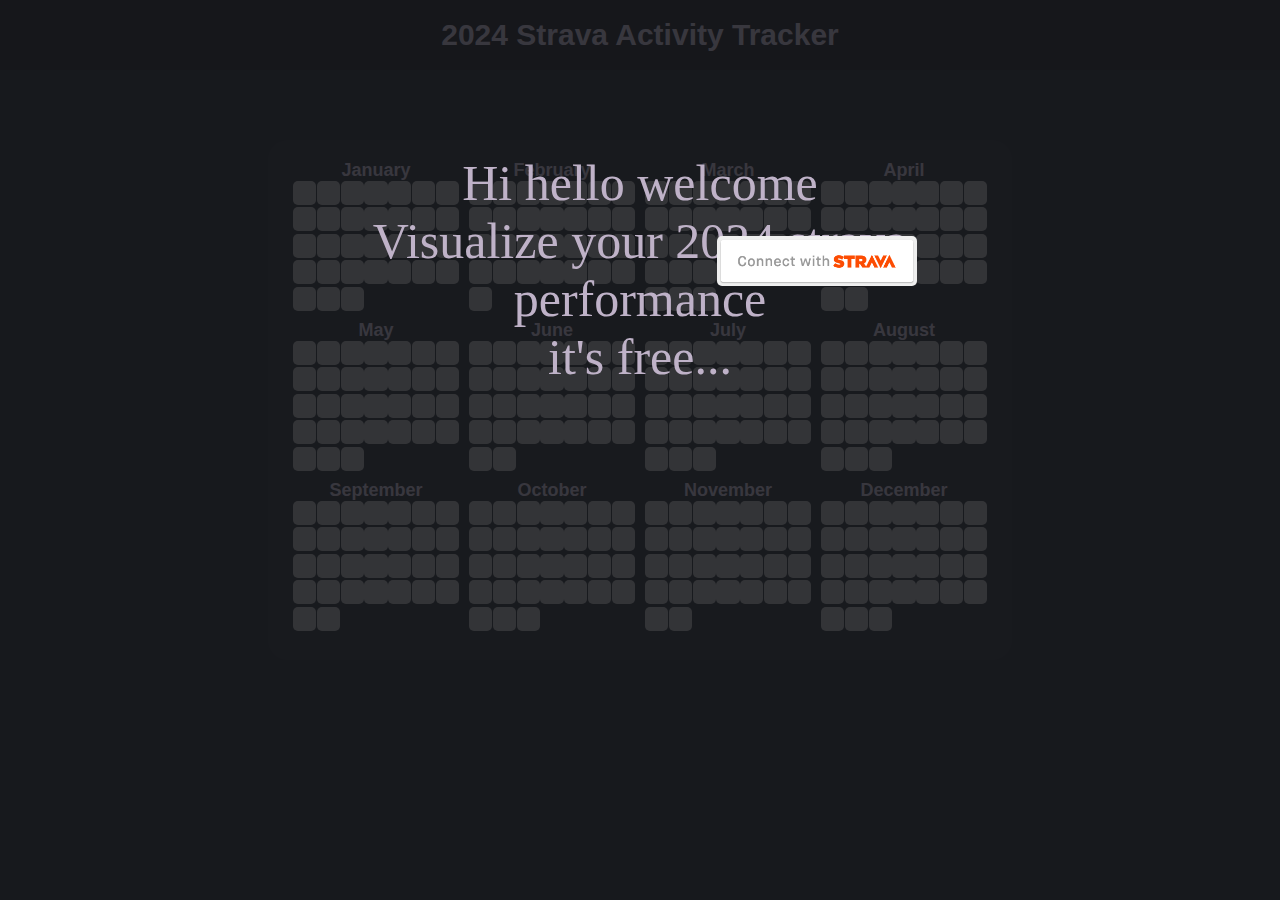
<file: templates/frontpage.html>
<!DOCTYPE html>
<html lang="en">
<head>
    <meta charset="UTF-8">
    <meta name="viewport" content="width=device-width, initial-scale=1.0">
    <title>Strava Visualizer</title>
    <link rel="stylesheet" type="text/css" href="/static/css/frontpage.css">
    <script defer src="/static/js/frontpage.js"></script>
    <style>
        body {
            background-color: #1d2026;
        }
    </style>
</head>
<body>
    
    <div id="filter">

    </div>

    <div id="filtertextbox">
        <p class="text">Hi hello welcome</p>
        <p class="text">Visualize your 2024 strava performance</p>
        <p class="text">it's free...</p>
    </div>


    <div id="header">
        2024 Strava Activity Tracker
    </div>

    <button id="button"></button>
    
    <div class="container">
        <div class="monthcontainer">
            <h class="monthtext">January</h>
            <div id = "1" class="month">
                <div class="days" id="M1_D1"></div>
                <div class="days" id="M1_D2"></div>
                <div class="days" id="M1_D3"></div>
                <div class="days" id="M1_D4"></div>
                <div class="days" id="M1_D5"></div>
                <div class="days" id="M1_D6"></div>
                <div class="days" id="M1_D7"></div>
                <div class="days" id="M1_D8"></div>
                <div class="days" id="M1_D9"></div>
                <div class="days" id="M1_D10"></div>
                <div class="days" id="M1_D11"></div>
                <div class="days" id="M1_D12"></div>
                <div class="days" id="M1_D13"></div>
                <div class="days" id="M1_D14"></div>
                <div class="days" id="M1_D15"></div>
                <div class="days" id="M1_D16"></div>
                <div class="days" id="M1_D17"></div>
                <div class="days" id="M1_D18"></div>
                <div class="days" id="M1_D19"></div>
                <div class="days" id="M1_D20"></div>
                <div class="days" id="M1_D21"></div>
                <div class="days" id="M1_D22"></div>
                <div class="days" id="M1_D23"></div>
                <div class="days" id="M1_D24"></div>
                <div class="days" id="M1_D25"></div>
                <div class="days" id="M1_D26"></div>
                <div class="days" id="M1_D27"></div>
                <div class="days" id="M1_D28"></div>
                <div class="days" id="M1_D29"></div>
                <div class="days" id="M1_D30"></div>
                <div class="days" id="M1_D31"></div>
            </div>
        </div>
        <div class="monthcontainer">
            <h class="monthtext">February</h>
            <div id = "2" class="month">
                <div class="days" id="M2_D1"></div>
                <div class="days" id="M2_D2"></div>
                <div class="days" id="M2_D3"></div>
                <div class="days" id="M2_D4"></div>
                <div class="days" id="M2_D5"></div>
                <div class="days" id="M2_D6"></div>
                <div class="days" id="M2_D7"></div>
                <div class="days" id="M2_D8"></div>
                <div class="days" id="M2_D9"></div>
                <div class="days" id="M2_D10"></div>
                <div class="days" id="M2_D11"></div>
                <div class="days" id="M2_D12"></div>
                <div class="days" id="M2_D13"></div>
                <div class="days" id="M2_D14"></div>
                <div class="days" id="M2_D15"></div>
                <div class="days" id="M2_D16"></div>
                <div class="days" id="M2_D17"></div>
                <div class="days" id="M2_D18"></div>
                <div class="days" id="M2_D19"></div>
                <div class="days" id="M2_D20"></div>
                <div class="days" id="M2_D21"></div>
                <div class="days" id="M2_D22"></div>
                <div class="days" id="M2_D23"></div>
                <div class="days" id="M2_D24"></div>
                <div class="days" id="M2_D25"></div>
                <div class="days" id="M2_D26"></div>
                <div class="days" id="M2_D27"></div>
                <div class="days" id="M2_D28"></div>
                <div class="days" id="M2_D29"></div>
            </div>
        </div>
        <div class="monthcontainer">
            <h class="monthtext">March</h>
            <div id = "3" class="month">
                <div class="days" id="M3_D1"></div>
                <div class="days" id="M3_D2"></div>
                <div class="days" id="M3_D3"></div>
                <div class="days" id="M3_D4"></div>
                <div class="days" id="M3_D5"></div>
                <div class="days" id="M3_D6"></div>
                <div class="days" id="M3_D7"></div>
                <div class="days" id="M3_D8"></div>
                <div class="days" id="M3_D9"></div>
                <div class="days" id="M3_D10"></div>
                <div class="days" id="M3_D11"></div>
                <div class="days" id="M3_D12"></div>
                <div class="days" id="M3_D13"></div>
                <div class="days" id="M3_D14"></div>
                <div class="days" id="M3_D15"></div>
                <div class="days" id="M3_D16"></div>
                <div class="days" id="M3_D17"></div>
                <div class="days" id="M3_D18"></div>
                <div class="days" id="M3_D19"></div>
                <div class="days" id="M3_D20"></div>
                <div class="days" id="M3_D21"></div>
                <div class="days" id="M3_D22"></div>
                <div class="days" id="M3_D23"></div>
                <div class="days" id="M3_D24"></div>
                <div class="days" id="M3_D25"></div>
                <div class="days" id="M3_D26"></div>
                <div class="days" id="M3_D27"></div>
                <div class="days" id="M3_D28"></div>
                <div class="days" id="M3_D29"></div>
                <div class="days" id="M3_D30"></div>
                <div class="days" id="M3_D31"></div>
            </div>
        </div>
        <div class="monthcontainer">
            <h class="monthtext">April</h>
            <div id = "4" class="month">
                <div class="days" id="M4_D1"></div>
                <div class="days" id="M4_D2"></div>
                <div class="days" id="M4_D3"></div>
                <div class="days" id="M4_D4"></div>
                <div class="days" id="M4_D5"></div>
                <div class="days" id="M4_D6"></div>
                <div class="days" id="M4_D7"></div>
                <div class="days" id="M4_D8"></div>
                <div class="days" id="M4_D9"></div>
                <div class="days" id="M4_D10"></div>
                <div class="days" id="M4_D11"></div>
                <div class="days" id="M4_D12"></div>
                <div class="days" id="M4_D13"></div>
                <div class="days" id="M4_D14"></div>
                <div class="days" id="M4_D15"></div>
                <div class="days" id="M4_D16"></div>
                <div class="days" id="M4_D17"></div>
                <div class="days" id="M4_D18"></div>
                <div class="days" id="M4_D19"></div>
                <div class="days" id="M4_D20"></div>
                <div class="days" id="M4_D21"></div>
                <div class="days" id="M4_D22"></div>
                <div class="days" id="M4_D23"></div>
                <div class="days" id="M4_D24"></div>
                <div class="days" id="M4_D25"></div>
                <div class="days" id="M4_D26"></div>
                <div class="days" id="M4_D27"></div>
                <div class="days" id="M4_D28"></div>
                <div class="days" id="M4_D29"></div>
                <div class="days" id="M4_D30"></div>
                
            </div>
        </div>
        <div class="monthcontainer">
            <h class="monthtext">May</h>
            <div id = "5" class="month">
                <div class="days" id="M5_D1"></div>
                <div class="days" id="M5_D2"></div>
                <div class="days" id="M5_D3"></div>
                <div class="days" id="M5_D4"></div>
                <div class="days" id="M5_D5"></div>
                <div class="days" id="M5_D6"></div>
                <div class="days" id="M5_D7"></div>
                <div class="days" id="M5_D8"></div>
                <div class="days" id="M5_D9"></div>
                <div class="days" id="M5_D10"></div>
                <div class="days" id="M5_D11"></div>
                <div class="days" id="M5_D12"></div>
                <div class="days" id="M5_D13"></div>
                <div class="days" id="M5_D14"></div>
                <div class="days" id="M5_D15"></div>
                <div class="days" id="M5_D16"></div>
                <div class="days" id="M5_D17"></div>
                <div class="days" id="M5_D18"></div>
                <div class="days" id="M5_D19"></div>
                <div class="days" id="M5_D20"></div>
                <div class="days" id="M5_D21"></div>
                <div class="days" id="M5_D22"></div>
                <div class="days" id="M5_D23"></div>
                <div class="days" id="M5_D24"></div>
                <div class="days" id="M5_D25"></div>
                <div class="days" id="M5_D26"></div>
                <div class="days" id="M5_D27"></div>
                <div class="days" id="M5_D28"></div>
                <div class="days" id="M5_D29"></div>
                <div class="days" id="M5_D30"></div>
                <div class="days" id="M5_D31"></div>
                
            </div>
        </div>
        <div class="monthcontainer">
            <h class="monthtext">June</h>
            <div id = "6" class="month">
                <div class="days" id="M6_D1"></div>
                <div class="days" id="M6_D2"></div>
                <div class="days" id="M6_D3"></div>
                <div class="days" id="M6_D4"></div>
                <div class="days" id="M6_D5"></div>
                <div class="days" id="M6_D6"></div>
                <div class="days" id="M6_D7"></div>
                <div class="days" id="M6_D8"></div>
                <div class="days" id="M6_D9"></div>
                <div class="days" id="M6_D10"></div>
                <div class="days" id="M6_D11"></div>
                <div class="days" id="M6_D12"></div>
                <div class="days" id="M6_D13"></div>
                <div class="days" id="M6_D14"></div>
                <div class="days" id="M6_D15"></div>
                <div class="days" id="M6_D16"></div>
                <div class="days" id="M6_D17"></div>
                <div class="days" id="M6_D18"></div>
                <div class="days" id="M6_D19"></div>
                <div class="days" id="M6_D20"></div>
                <div class="days" id="M6_D21"></div>
                <div class="days" id="M6_D22"></div>
                <div class="days" id="M6_D23"></div>
                <div class="days" id="M6_D24"></div>
                <div class="days" id="M6_D25"></div>
                <div class="days" id="M6_D26"></div>
                <div class="days" id="M6_D27"></div>
                <div class="days" id="M6_D28"></div>
                <div class="days" id="M6_D29"></div>
                <div class="days" id="M6_D30"></div>
                
            </div>
        </div>
        <div class="monthcontainer">
            <h class="monthtext">July</h>
            <div id = "7" class="month">
                <div class="days" id="M7_D1"></div>
                <div class="days" id="M7_D2"></div>
                <div class="days" id="M7_D3"></div>
                <div class="days" id="M7_D4"></div>
                <div class="days" id="M7_D5"></div>
                <div class="days" id="M7_D6"></div>
                <div class="days" id="M7_D7"></div>
                <div class="days" id="M7_D8"></div>
                <div class="days" id="M7_D9"></div>
                <div class="days" id="M7_D10"></div>
                <div class="days" id="M7_D11"></div>
                <div class="days" id="M7_D12"></div>
                <div class="days" id="M7_D13"></div>
                <div class="days" id="M7_D14"></div>
                <div class="days" id="M7_D15"></div>
                <div class="days" id="M7_D16"></div>
                <div class="days" id="M7_D17"></div>
                <div class="days" id="M7_D18"></div>
                <div class="days" id="M7_D19"></div>
                <div class="days" id="M7_D20"></div>
                <div class="days" id="M7_D21"></div>
                <div class="days" id="M7_D22"></div>
                <div class="days" id="M7_D23"></div>
                <div class="days" id="M7_D24"></div>
                <div class="days" id="M7_D25"></div>
                <div class="days" id="M7_D26"></div>
                <div class="days" id="M7_D27"></div>
                <div class="days" id="M7_D28"></div>
                <div class="days" id="M7_D29"></div>
                <div class="days" id="M7_D30"></div>
                <div class="days" id="M7_D31"></div>
                
            </div>
        </div>
        <div class="monthcontainer">
            <h class="monthtext">August</h>
            <div id = "8" class="month">
                <div class="days" id="M8_D1"></div>
                <div class="days" id="M8_D2"></div>
                <div class="days" id="M8_D3"></div>
                <div class="days" id="M8_D4"></div>
                <div class="days" id="M8_D5"></div>
                <div class="days" id="M8_D6"></div>
                <div class="days" id="M8_D7"></div>
                <div class="days" id="M8_D8"></div>
                <div class="days" id="M8_D9"></div>
                <div class="days" id="M8_D10"></div>
                <div class="days" id="M8_D11"></div>
                <div class="days" id="M8_D12"></div>
                <div class="days" id="M8_D13"></div>
                <div class="days" id="M8_D14"></div>
                <div class="days" id="M8_D15"></div>
                <div class="days" id="M8_D16"></div>
                <div class="days" id="M8_D17"></div>
                <div class="days" id="M8_D18"></div>
                <div class="days" id="M8_D19"></div>
                <div class="days" id="M8_D20"></div>
                <div class="days" id="M8_D21"></div>
                <div class="days" id="M8_D22"></div>
                <div class="days" id="M8_D23"></div>
                <div class="days" id="M8_D24"></div>
                <div class="days" id="M8_D25"></div>
                <div class="days" id="M8_D26"></div>
                <div class="days" id="M8_D27"></div>
                <div class="days" id="M8_D28"></div>
                <div class="days" id="M8_D29"></div>
                <div class="days" id="M8_D30"></div>
                <div class="days" id="M8_D31"></div>                
            </div>
        </div>
        <div class="monthcontainer">
            <h class="monthtext">September</h>
            <div id = "9" class="month">
                <div class="days" id="M9_D1"></div>
                <div class="days" id="M9_D2"></div>
                <div class="days" id="M9_D3"></div>
                <div class="days" id="M9_D4"></div>
                <div class="days" id="M9_D5"></div>
                <div class="days" id="M9_D6"></div>
                <div class="days" id="M9_D7"></div>
                <div class="days" id="M9_D8"></div>
                <div class="days" id="M9_D9"></div>
                <div class="days" id="M9_D10"></div>
                <div class="days" id="M9_D11"></div>
                <div class="days" id="M9_D12"></div>
                <div class="days" id="M9_D13"></div>
                <div class="days" id="M9_D14"></div>
                <div class="days" id="M9_D15"></div>
                <div class="days" id="M9_D16"></div>
                <div class="days" id="M9_D17"></div>
                <div class="days" id="M9_D18"></div>
                <div class="days" id="M9_D19"></div>
                <div class="days" id="M9_D20"></div>
                <div class="days" id="M9_D21"></div>
                <div class="days" id="M9_D22"></div>
                <div class="days" id="M9_D23"></div>
                <div class="days" id="M9_D24"></div>
                <div class="days" id="M9_D25"></div>
                <div class="days" id="M9_D26"></div>
                <div class="days" id="M9_D27"></div>
                <div class="days" id="M9_D28"></div>
                <div class="days" id="M9_D29"></div>
                <div class="days" id="M9_D30"></div>
                
            </div>
        </div>
        <div class="monthcontainer">
            <h class="monthtext">October</h>
            <div id = "10" class="month">
                <div class="days" id="M10_D1"></div>
                <div class="days" id="M10_D2"></div>
                <div class="days" id="M10_D3"></div>
                <div class="days" id="M10_D4"></div>
                <div class="days" id="M10_D5"></div>
                <div class="days" id="M10_D6"></div>
                <div class="days" id="M10_D7"></div>
                <div class="days" id="M10_D8"></div>
                <div class="days" id="M10_D9"></div>
                <div class="days" id="M10_D10"></div>
                <div class="days" id="M10_D11"></div>
                <div class="days" id="M10_D12"></div>
                <div class="days" id="M10_D13"></div>
                <div class="days" id="M10_D14"></div>
                <div class="days" id="M10_D15"></div>
                <div class="days" id="M10_D16"></div>
                <div class="days" id="M10_D17"></div>
                <div class="days" id="M10_D18"></div>
                <div class="days" id="M10_D19"></div>
                <div class="days" id="M10_D20"></div>
                <div class="days" id="M10_D21"></div>
                <div class="days" id="M10_D22"></div>
                <div class="days" id="M10_D23"></div>
                <div class="days" id="M10_D24"></div>
                <div class="days" id="M10_D25"></div>
                <div class="days" id="M10_D26"></div>
                <div class="days" id="M10_D27"></div>
                <div class="days" id="M10_D28"></div>
                <div class="days" id="M10_D29"></div>
                <div class="days" id="M10_D30"></div>
                <div class="days" id="M10_D31"></div>
                
            </div>
        </div>
        <div class="monthcontainer">
            <h class="monthtext">November</h>
            <div id = "11" class="month">
                <div class="days" id="M11_D1"></div>
                <div class="days" id="M11_D2"></div>
                <div class="days" id="M11_D3"></div>
                <div class="days" id="M11_D4"></div>
                <div class="days" id="M11_D5"></div>
                <div class="days" id="M11_D6"></div>
                <div class="days" id="M11_D7"></div>
                <div class="days" id="M11_D8"></div>
                <div class="days" id="M11_D9"></div>
                <div class="days" id="M11_D10"></div>
                <div class="days" id="M11_D11"></div>
                <div class="days" id="M11_D12"></div>
                <div class="days" id="M11_D13"></div>
                <div class="days" id="M11_D14"></div>
                <div class="days" id="M11_D15"></div>
                <div class="days" id="M11_D16"></div>
                <div class="days" id="M11_D17"></div>
                <div class="days" id="M11_D18"></div>
                <div class="days" id="M11_D19"></div>
                <div class="days" id="M11_D20"></div>
                <div class="days" id="M11_D21"></div>
                <div class="days" id="M11_D22"></div>
                <div class="days" id="M11_D23"></div>
                <div class="days" id="M11_D24"></div>
                <div class="days" id="M11_D25"></div>
                <div class="days" id="M11_D26"></div>
                <div class="days" id="M11_D27"></div>
                <div class="days" id="M11_D28"></div>
                <div class="days" id="M11_D29"></div>
                <div class="days" id="M11_D30"></div>
                
            </div>
        </div>
        <div class="monthcontainer">
            <h class="monthtext">December</h>
            <div id = "12" class="month">
                <div class="days" id="M12_D1"></div>
                <div class="days" id="M12_D2"></div>
                <div class="days" id="M12_D3"></div>
                <div class="days" id="M12_D4"></div>
                <div class="days" id="M12_D5"></div>
                <div class="days" id="M12_D6"></div>
                <div class="days" id="M12_D7"></div>
                <div class="days" id="M12_D8"></div>
                <div class="days" id="M12_D9"></div>
                <div class="days" id="M12_D10"></div>
                <div class="days" id="M12_D11"></div>
                <div class="days" id="M12_D12"></div>
                <div class="days" id="M12_D13"></div>
                <div class="days" id="M12_D14"></div>
                <div class="days" id="M12_D15"></div>
                <div class="days" id="M12_D16"></div>
                <div class="days" id="M12_D17"></div>
                <div class="days" id="M12_D18"></div>
                <div class="days" id="M12_D19"></div>
                <div class="days" id="M12_D20"></div>
                <div class="days" id="M12_D21"></div>
                <div class="days" id="M12_D22"></div>
                <div class="days" id="M12_D23"></div>
                <div class="days" id="M12_D24"></div>
                <div class="days" id="M12_D25"></div>
                <div class="days" id="M12_D26"></div>
                <div class="days" id="M12_D27"></div>
                <div class="days" id="M12_D28"></div>
                <div class="days" id="M12_D29"></div>
                <div class="days" id="M12_D30"></div>
                <div class="days" id="M12_D31"></div>                
            </div>
        </div>
    </div>
</body>
</html>
</file>
<file: statics/css/fp.css>
body, html {
    margin: 0;
    padding: 0;
}


.container {
    background-color: #20242b;
    width: 55%;
    margin: 70px auto;
    padding: 20px;
    border-radius: 20px;
    display: grid; 
    grid-template-columns: repeat(4, 1fr); 
    justify-items: center;
}


.month {
    width: 100%;
    height: 132px;
    margin-bottom: 10px;
    display: grid; 
    grid-template-columns: repeat(7, 1fr);
}

.monthcontainer{
    width: 95%;
    height: 150px;
    margin-bottom: 10px;
    text-align: center;
}

.monthtext{
    font-weight: bold;
    font-size: large;
    font-family: Arial, sans-serif;
    user-select: none;
    color: #BFB2C8;
}


.days{
    width: 80%;
    height: 20px;
    background-color: #A7A7A7;
    border-radius: 5px;
    margin-left: auto;
    margin-right: auto;
    border: 2px solid transparent;
    transition: background-color 1s;
    transition: transform 0.3s ease;
}

#filter{
    position: absolute;
    width: 100%;
    height: 100%;
    background-color: #16181c;
    opacity: 80%;
    top: 0px;
    left: 0px; 
}

.text{
    color: #BFB2C8;
    text-align: center;
    font-size: 50px;
    margin: 0;
}

#filtertextbox {
    position: absolute;
    top: 30%;
    left: 50%; 
     /* Translate the element back by half of its own width and height */
    transform: translate(-50%, -50%);
    align-items: center; 
    justify-content: center
}

#button {
    position: absolute;
    border-radius: 5px;
    height: 50px;
    width: 200px;
    margin-left: 56%; /* Center the button horizontally */
    margin-top: 13%; /* Center the button horizontally */
    background-image: url('../images/con_with_strava.png');
    background-size: cover;
    background-position: center;
    border: none;
    outline: none;
    cursor: pointer;
}

#header {
    width: 100%;
    height: 70px;
    background-color: #16181C;
    top: 0;
    left: 0;

    display: flex;
    align-items: center; /* Align items vertically */
    justify-content: center;

    color: #BFB2C8;
    font-weight: bold;
    font-size: 30px;
    font-family: Arial, sans-serif;
}
</file>
<file: statics/css/days_coloring.css>
.days{
    width: 80%;
    height: 20px;
    background-color: #A7A7A7;
    border-radius: 5px;
    margin-left: auto;
    margin-right: auto;
    border: 2px solid transparent;
    transition: background-color 1s;
    transition: transform 0.3s ease;

}

.days:hover {
    transform: scale(1.1);
}

.green1 {
    background-color: #a8e3b9;
}

.green2 {
    background-color: #8ad08f;
}

.green3 {
    background-color: #6ab573;
}

.green4 {
    background-color: #539f59;
}

.green5 {
    background-color: #418b45;
}

.green6 {
    background-color: #327631;
}

.green7 {
    background-color: #245e1f;
}

.missed{
    background-color: #7D7D7D;
}

.gray{
    background-color: #A7A7A7;
}
</file>
<file: statics/css/vislr.css>
body, html {
    margin: 0;
    padding: 0;
}


.container {
    background-color: #20242b;
    width: 1100px;
    margin: 70px auto;
    padding: 20px;
    border-radius: 20px;
    display: grid; 
    grid-template-columns: repeat(4, 1fr); 
    justify-items: center;
}

.month {
    width: 100%;
    height: 132px;
    margin-bottom: 10px;
    display: grid; 
    grid-template-columns: repeat(7, 1fr);
}

.monthcontainer{
    width: 95%;
    height: 20%;
    margin-bottom: 10px;
    text-align: center;
}

.monthtext{
    font-weight: bold;
    font-size: large;
    font-family: Arial, sans-serif;
    color: #BFB2C8;
}





#moreinfodiv {
    position: absolute;
    top: -100%;
    left: 0px; 
    width: 180px;
    height: 120px;
    background-color: #31343C;
    border-radius: 10px;
    opacity: 0;
    transition: opacity 0.3s ease;
    color: white;
    text-align: center;
    font-family: Arial, sans-serif;

  }
</file>
<file: statics/css/header_stats.css>
#header {
    width: 100%;
    height: 70px;
    background-color: #16181C;
    top: 0;
    left: 0;

    display: flex;
    justify-content: space-between;
    align-items: center;

    color: #BFB2C8;
    font-family: Arial, sans-serif;
    font-weight: bold;
}

#title {
    position: absolute;
    margin-left: 50%;
    transform: translateX(-50%);
    font-size: 30px;
}

.empty-line {
    margin-bottom: 50px;
}

#user {
    display: flex;
    align-items: center;
    margin-right: 40px;
    font-size: 22px;
}

#user img {
    width: 40px;
    height: 40px;
    margin-left: 10px;
    border-radius: 100%;
}

#stats_button{
    position: absolute;
    width: 30px;
    height: 30px;
    margin-left: 20px;
    border-radius: 50%;
    background-color: #BFB2C8;
    border: none;
    outline: none;
    cursor: pointer;
}

#stattxt{
    margin-left: 3%;
    font-size: 22px;
}

.stats_tab {
    position: absolute;
    top: 70px; /* header displacement */
    left: 0;
    background-color: #0D0E10;
    width: 350px;
    height: calc(100% - 70px);
    transition: transform 0.25s ease-in-out; /* Add smooth transition */
    transform: translateX(-100%);
}

#tab-content{
    font-family: Arial, sans-serif;
    margin-left: 20px;
    color: white;
}

.open {
    transform: translateX(0); /* Slide in when open */
}
</file>
<file: static/css/frontpage.css>
body, html {
    margin: 0;
    padding: 0;
}


.container {
    background-color: #20242b;
    width: 55%;
    margin: 70px auto;
    padding: 20px;
    border-radius: 20px;
    display: grid; 
    grid-template-columns: repeat(4, 1fr); 
    justify-items: center;
}


.month {
    width: 100%;
    height: 132px;
    margin-bottom: 10px;
    display: grid; 
    grid-template-columns: repeat(7, 1fr);
}

.monthcontainer{
    width: 95%;
    height: 150px;
    margin-bottom: 10px;
    text-align: center;
}

.monthtext{
    font-weight: bold;
    font-size: large;
    font-family: Arial, sans-serif;
    user-select: none;
    color: #BFB2C8;
}


.days{
    width: 80%;
    height: 20px;
    background-color: #A7A7A7;
    border-radius: 5px;
    margin-left: auto;
    margin-right: auto;
    border: 2px solid transparent;
    transition: background-color 1s;
    transition: transform 0.3s ease;
}

#filter{
    position: absolute;
    width: 100%;
    height: 100%;
    background-color: #16181c;
    opacity: 80%;
    top: 0px;
    left: 0px; 
}

.text{
    color: #BFB2C8;
    text-align: center;
    font-size: 50px;
    margin: 0;
}

#filtertextbox {
    position: absolute;
    top: 30%;
    left: 50%; 
     /* Translate the element back by half of its own width and height */
    transform: translate(-50%, -50%);
    align-items: center; 
    justify-content: center
}

#button {
    position: absolute;
    border-radius: 5px;
    height: 50px;
    width: 200px;
    margin-left: 56%; /* Center the button horizontally */
    margin-top: 13%; /* Center the button horizontally */
    background-image: url('/static/images/con_with_strava.png');
    background-size: cover;
    background-position: center;
    border: none;
    outline: none;
    cursor: pointer;
}

#header {
    width: 100%;
    height: 70px;
    background-color: #16181C;
    top: 0;
    left: 0;

    display: flex;
    align-items: center; /* Align items vertically */
    justify-content: center;

    color: #BFB2C8;
    font-weight: bold;
    font-size: 30px;
    font-family: Arial, sans-serif;
}
</file>
